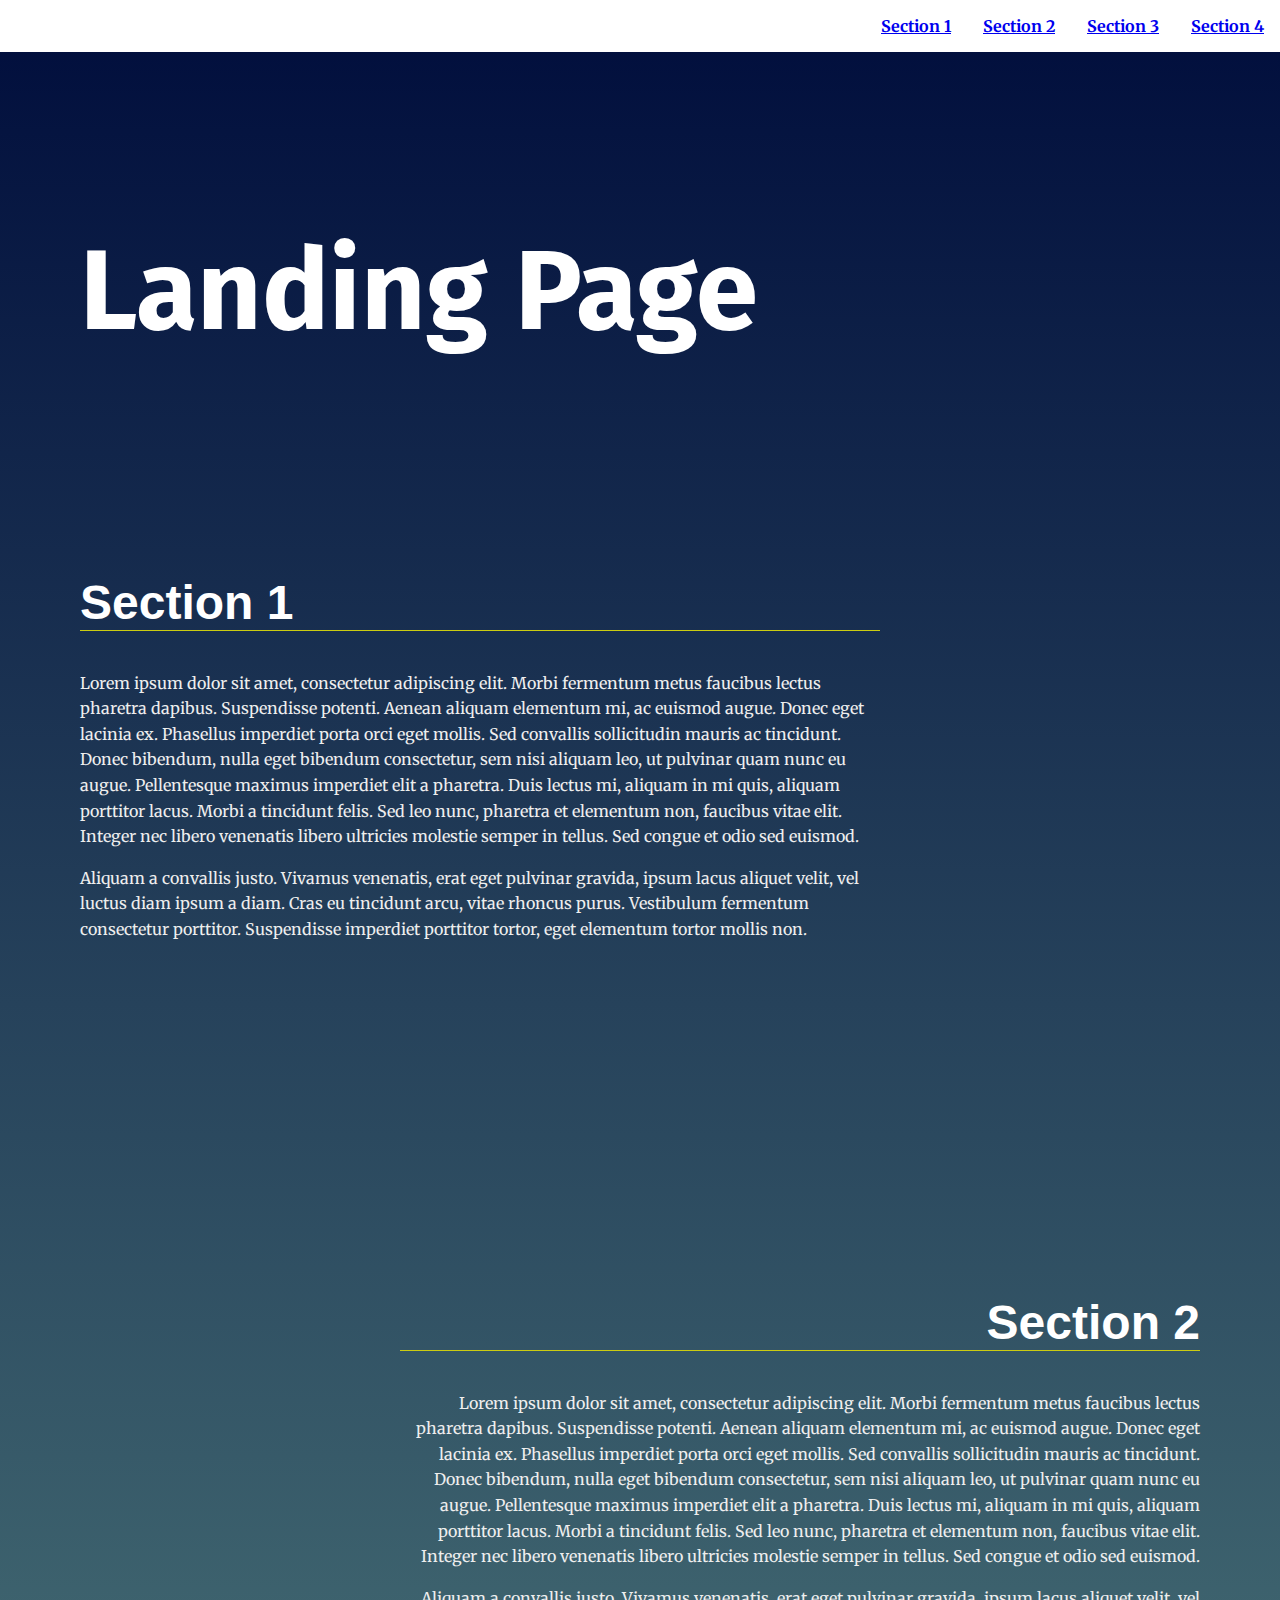
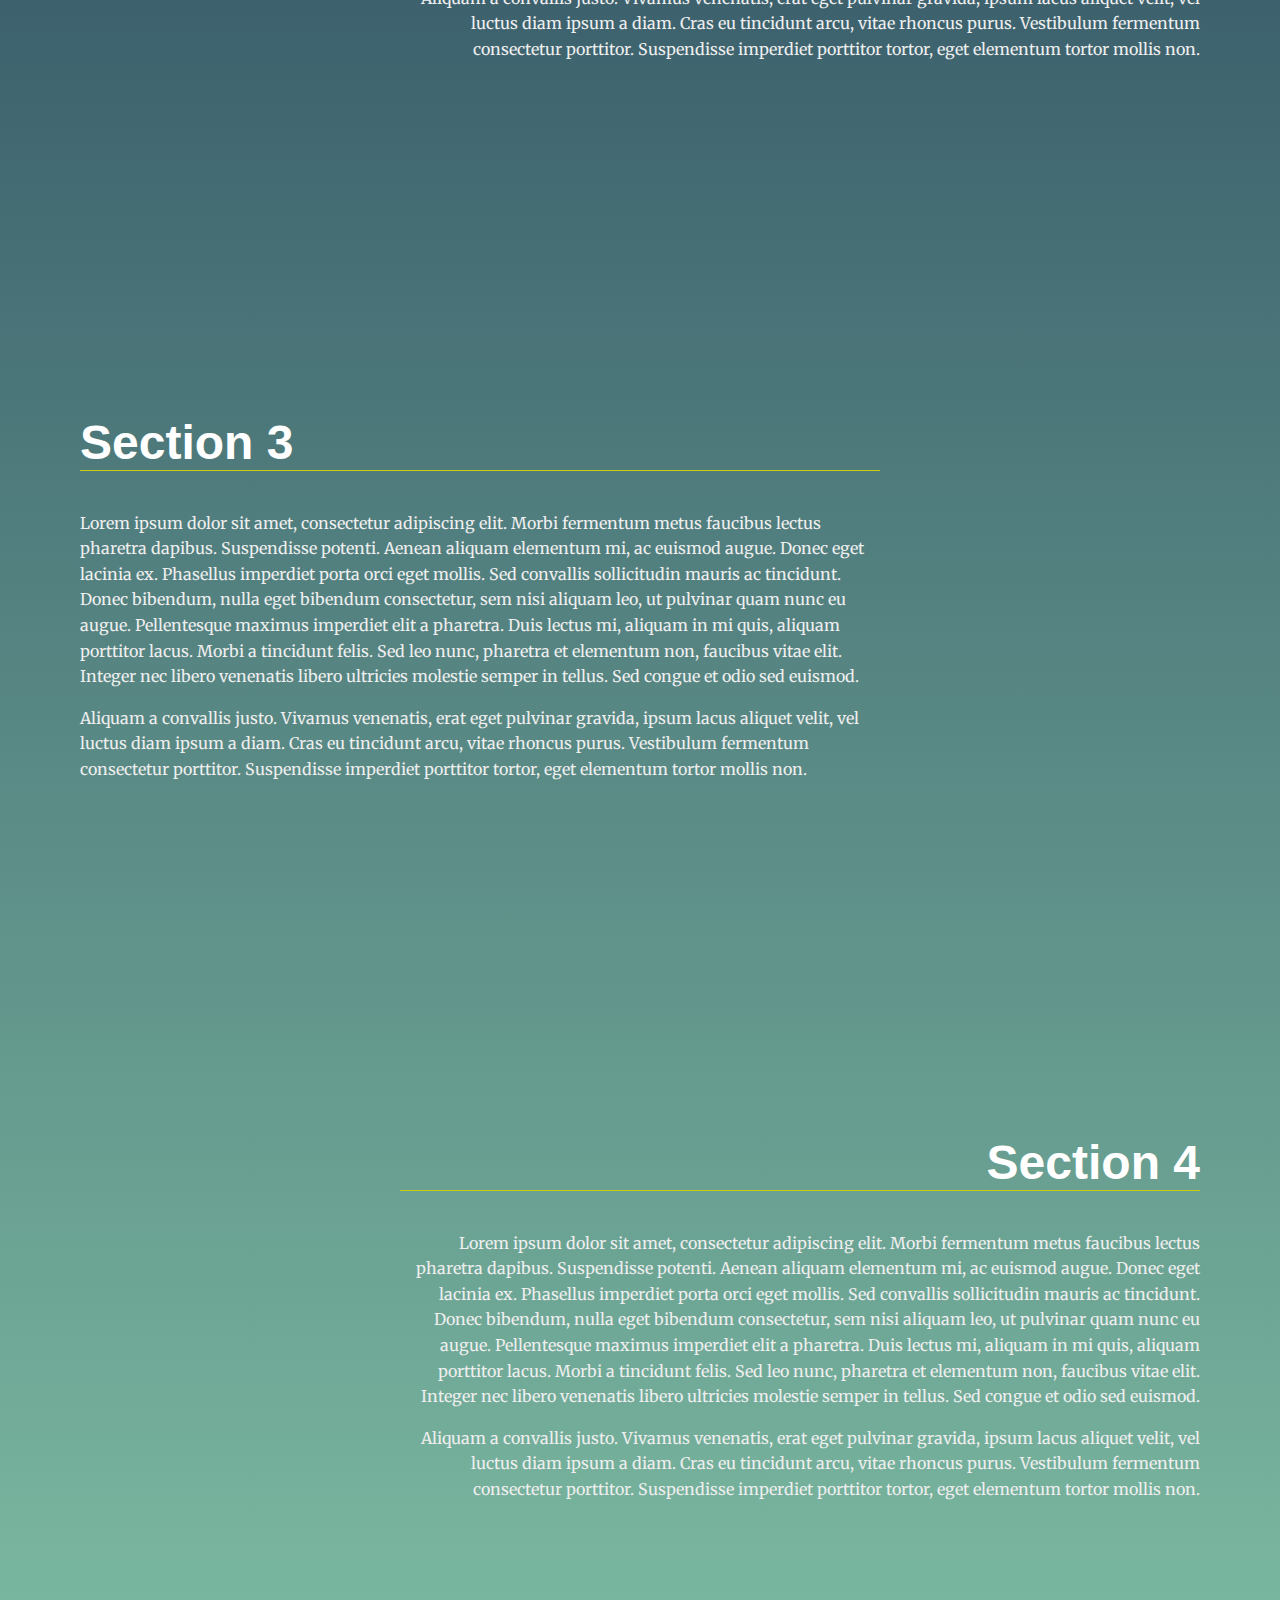
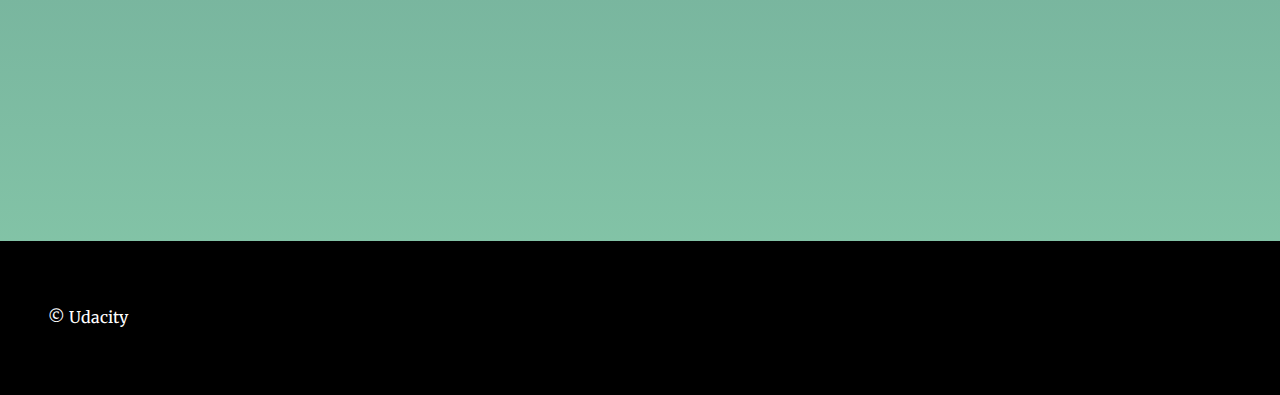
<file: landing-page/index.html>
<!DOCTYPE html>
<html lang="en">
<head>
  <meta charset="UTF-8">
  <meta name="viewport" content="width=device-width, initial-scale=1.0">
  <meta http-equiv="X-UA-Compatible" content="ie=edge">
  <title>Manipulating the DOM</title>
  <!-- Load Google Fonts -->
  <link href="https://fonts.googleapis.com/css?family=Fira+Sans:900|Merriweather&display=swap" rel="stylesheet">  <!-- Load Styles -->
  <link href="css/styles.css" rel="stylesheet">
</head>
<body>
  <!-- HTML Follows BEM naming conventions
  IDs are only used for sections to connect menu achors to sections -->
  <header class="page__header">
    <nav class="navbar__menu">
      <!-- Navigation starts as empty UL that will be populated with JS -->
      <ul id="navbar__list"></ul>
        <!-- <li class="menu__link"><a href="#section1">Section 1</a></li>
        <li class="menu__link"><a href="#section2">Section 2</a></li>
        <li class="menu__link"><a href="#section3">Section 3</a></li>
        <li class="menu__link"><a href="#section4">Section 4</a></li> -->
    </nav>
  </header>
  <main>
    <header class="main__hero">
      <h1>Landing Page</h1>
    </header>
    <!-- Each Section has an ID (used for the anchor) and
    a data attribute that will populate the li node.
    Adding more sections will automatically populate nav.
    The first section is set to active class by default -->
    <section id="section1" data-nav="Section 1">
    <!-- <section id="section1" data-nav="Section 1"> -->
      <div class="landing__container">
        <h2>Section 1</h2>
        <p>Lorem ipsum dolor sit amet, consectetur adipiscing elit. Morbi fermentum metus faucibus lectus pharetra dapibus. Suspendisse potenti. Aenean aliquam elementum mi, ac euismod augue. Donec eget lacinia ex. Phasellus imperdiet porta orci eget mollis. Sed convallis sollicitudin mauris ac tincidunt. Donec bibendum, nulla eget bibendum consectetur, sem nisi aliquam leo, ut pulvinar quam nunc eu augue. Pellentesque maximus imperdiet elit a pharetra. Duis lectus mi, aliquam in mi quis, aliquam porttitor lacus. Morbi a tincidunt felis. Sed leo nunc, pharetra et elementum non, faucibus vitae elit. Integer nec libero venenatis libero ultricies molestie semper in tellus. Sed congue et odio sed euismod.</p>

        <p>Aliquam a convallis justo. Vivamus venenatis, erat eget pulvinar gravida, ipsum lacus aliquet velit, vel luctus diam ipsum a diam. Cras eu tincidunt arcu, vitae rhoncus purus. Vestibulum fermentum consectetur porttitor. Suspendisse imperdiet porttitor tortor, eget elementum tortor mollis non.</p>
      </div>
    </section>
    <section id="section2" data-nav="Section 2">
      <div class="landing__container">
        <h2>Section 2</h2>
        <p>Lorem ipsum dolor sit amet, consectetur adipiscing elit. Morbi fermentum metus faucibus lectus pharetra dapibus. Suspendisse potenti. Aenean aliquam elementum mi, ac euismod augue. Donec eget lacinia ex. Phasellus imperdiet porta orci eget mollis. Sed convallis sollicitudin mauris ac tincidunt. Donec bibendum, nulla eget bibendum consectetur, sem nisi aliquam leo, ut pulvinar quam nunc eu augue. Pellentesque maximus imperdiet elit a pharetra. Duis lectus mi, aliquam in mi quis, aliquam porttitor lacus. Morbi a tincidunt felis. Sed leo nunc, pharetra et elementum non, faucibus vitae elit. Integer nec libero venenatis libero ultricies molestie semper in tellus. Sed congue et odio sed euismod.</p>

        <p>Aliquam a convallis justo. Vivamus venenatis, erat eget pulvinar gravida, ipsum lacus aliquet velit, vel luctus diam ipsum a diam. Cras eu tincidunt arcu, vitae rhoncus purus. Vestibulum fermentum consectetur porttitor. Suspendisse imperdiet porttitor tortor, eget elementum tortor mollis non.</p>
      </div>
    </section>
    <section id="section3" data-nav="Section 3">
      <div class="landing__container">
        <h2>Section 3</h2>
        <p>Lorem ipsum dolor sit amet, consectetur adipiscing elit. Morbi fermentum metus faucibus lectus pharetra dapibus. Suspendisse potenti. Aenean aliquam elementum mi, ac euismod augue. Donec eget lacinia ex. Phasellus imperdiet porta orci eget mollis. Sed convallis sollicitudin mauris ac tincidunt. Donec bibendum, nulla eget bibendum consectetur, sem nisi aliquam leo, ut pulvinar quam nunc eu augue. Pellentesque maximus imperdiet elit a pharetra. Duis lectus mi, aliquam in mi quis, aliquam porttitor lacus. Morbi a tincidunt felis. Sed leo nunc, pharetra et elementum non, faucibus vitae elit. Integer nec libero venenatis libero ultricies molestie semper in tellus. Sed congue et odio sed euismod.</p>

        <p>Aliquam a convallis justo. Vivamus venenatis, erat eget pulvinar gravida, ipsum lacus aliquet velit, vel luctus diam ipsum a diam. Cras eu tincidunt arcu, vitae rhoncus purus. Vestibulum fermentum consectetur porttitor. Suspendisse imperdiet porttitor tortor, eget elementum tortor mollis non.</p>
      </div>
    </section>
    <section id="section4" data-nav="Section 4">
      <div class="landing__container">
        <h2>Section 4</h2>
        <p>Lorem ipsum dolor sit amet, consectetur adipiscing elit. Morbi fermentum metus faucibus lectus pharetra dapibus. Suspendisse potenti. Aenean aliquam elementum mi, ac euismod augue. Donec eget lacinia ex. Phasellus imperdiet porta orci eget mollis. Sed convallis sollicitudin mauris ac tincidunt. Donec bibendum, nulla eget bibendum consectetur, sem nisi aliquam leo, ut pulvinar quam nunc eu augue. Pellentesque maximus imperdiet elit a pharetra. Duis lectus mi, aliquam in mi quis, aliquam porttitor lacus. Morbi a tincidunt felis. Sed leo nunc, pharetra et elementum non, faucibus vitae elit. Integer nec libero venenatis libero ultricies molestie semper in tellus. Sed congue et odio sed euismod.</p>

        <p>Aliquam a convallis justo. Vivamus venenatis, erat eget pulvinar gravida, ipsum lacus aliquet velit, vel luctus diam ipsum a diam. Cras eu tincidunt arcu, vitae rhoncus purus. Vestibulum fermentum consectetur porttitor. Suspendisse imperdiet porttitor tortor, eget elementum tortor mollis non.</p>
      </div>
    </section>
  </main>
  <footer class="page__footer">
    <p>&copy Udacity</p>
  </footer>
  <script src="js/app.js"></script>
</body>
</html>
</file>
<file: landing-page/css/styles.css>
/*
 *
 * CSS written based on SMACSS architecture.
 * To learn more, visit: http://smacss.com/
 *
 * For simplicity, no reset or normalize is added.
 * To learn more, visit: https://css-tricks.com/reboot-resets-reasoning/
 *
*/


/* ---- Base Rules ---- */
body {
    background: rgb(136,203,171);
    background: linear-gradient(0deg, rgba(136,203,171,1) 0%, rgba(0,13,60,1) 100%);
    margin: 0;
    font-family: 'Merriweather', serif;
    color: #fff;
}


/* Typeography General*/
h1 {
    font-family: 'Fira Sans', sans-serif;
    font-size: 3em;
    margin: 2em 1rem;
}

@media only screen and (min-width: 35em) {
    h1 {
        font-size: 7em;
        margin: 2em 4rem 1em;
    }
}

h2 {
    border-bottom: 1px solid #cc1;
    font-family: 'Oxygen', Sans-Serif;
    font-size: 3em;
    color: #fff;
}

p {
    line-height: 1.6em;
    color: #eee;
}


/* ---- Layout Rules ---- */
main {
    margin: 10vh 1em 10vh;
}

.main-hero {
    min-height: 40vh;
    padding-top: 3em;
}

section {
    position: relative;
    min-height: 80vh;
}


/* ---- Module Rules ---- */

/* Navigation Styles*/
.active {
   border: 1px solid red;
}

.navbar__menu ul {
    padding-left: 0;
    margin: 0;
    text-align: right;
}

.navbar__menu li {
    display: inline-block;
}

.navbar__menu li,
.navbar__menu .menu__link {
    display: block;
    padding: 1em;
    font-weight: bold;
    text-decoration: none;
    color: #000;
}

.navbar__menu li:visited a,
.navbar__menu .menu__link:visited a {
    color: #000;
}

.navbar__menu li:hover,
.navbar__menu .menu__link:hover {
    background: #333;
    text-decoration: none;
}

.navbar__menu li:hover a,
.navbar__menu .menu__link:hover a {
    color: #fff;
}

.navbar__menu .menu__link.active {
    background-color: #333;
}

.navbar__menu .menu__link.active a,
.navbar__menu .menu__link.active a:link {
    color: rgb(136, 203, 171);
    text-decoration: none;
}

/* Header Styles */
.page__header {
    background: #fff;
    position: fixed;
    top: 0;
    width: 100%;
    z-index: 5;
}

/* Footer Styles */
.page__footer {
    background: #000;
    padding: 3em;
    color: #fff;
}

.page__footer p {
    color: #fff;
}


/* ---- Theme Rules ---- */
/* Landing Container Styles */
.landing__container {
    padding: 1em;
    text-align: left;
}

@media only screen and (min-width: 35em) {
    .landing__container {
        max-width: 50em;
        padding: 4em;
    }
    .navbar__menu li,
    .navbar__menu .menu__link {
        display: inline-block;
    }
}

section:nth-of-type(even) .landing__container {
    margin-right: 0;
    margin-left: auto;
    text-align: right;
}

/* Background Circles */
/* Note that background circles are created with psuedo elements before and after */
/* Circles appear to be random do to use of :nth-of-type psuedo class */
section:nth-of-type(odd) .landing__container::before {
    content: '';
    background: rgba(255, 255, 255, 0.187);
    position: absolute;
    z-index: -5;
    width: 20vh;
    height: 20vh;
    border-radius: 50%;
    opacity: 0;
    transition: ease 0.5s all;
}

section:nth-of-type(even) .landing__container::before {
    content: '';
    background: rgb(255,255,255);
    background: linear-gradient(0deg, rgba(255,255,255,.1) 0%, rgba(255,255,255,.2) 100%);
    position: absolute;
    top: 3em;
    right: 3em;
    z-index: -5;
    width: 10vh;
    height: 10vh;
    border-radius: 50%;
    opacity: 0;
    transition: ease 0.5s all;
}

section:nth-of-type(3n) .landing__container::after {
    content: '';
    background: rgb(255,255,255);
    background: linear-gradient(0deg, rgba(255,255,255,.1) 0%, rgba(255,255,255,.2) 100%);
    position: absolute;
    right: 0;
    bottom: 0;
    z-index: -5;
    width: 10vh;
    height: 10vh;
    border-radius: 50%;
    opacity: 0;
    transition: ease 0.5s all;
}

section:nth-of-type(3n + 1) .landing__container::after {
    content: '';
    background: rgb(255,255,255);
    background: linear-gradient(0deg, rgba(255,255,255,.1) 0%, rgba(255,255,255,.2) 100%);
    position: absolute;
    right: 20vw;
    bottom: -5em;
    z-index: -5;
    width: 15vh;
    height: 15vh;
    border-radius: 50%;
    opacity: 0;
    transition: ease 0.5s all;
}


/* ---- Theme State Rules ---- */
/* Section Active Styles */
/* Note: your-active-class class is applied through javascript. You should update the class here and in the index.html to what you set in your javascript file.  */
section.your-active-class {
    background: rgb(0, 0, 0);
    background: linear-gradient(0deg, rgba(0, 0, 0, 0.1) 0%, rgba(0, 0, 0, 0) 100%);
}

section.your-active-class .landing__container::before {
    opacity: 1;
    animation: rotate 4s linear 0s infinite forwards;
}

section.your-active-class .landing__container::after {
    opacity: 1;
    animation: rotate 5s linear 0s infinite forwards reverse;
}


/* Section Active Styles Keyframe Animations */
@keyframes rotate {
  from {
		transform: rotate(0deg)
		           translate(-1em)
		           rotate(0deg);
	}
	to {
		transform: rotate(360deg)
		           translate(-1em)
		           rotate(-360deg);
	}
}
</file>
